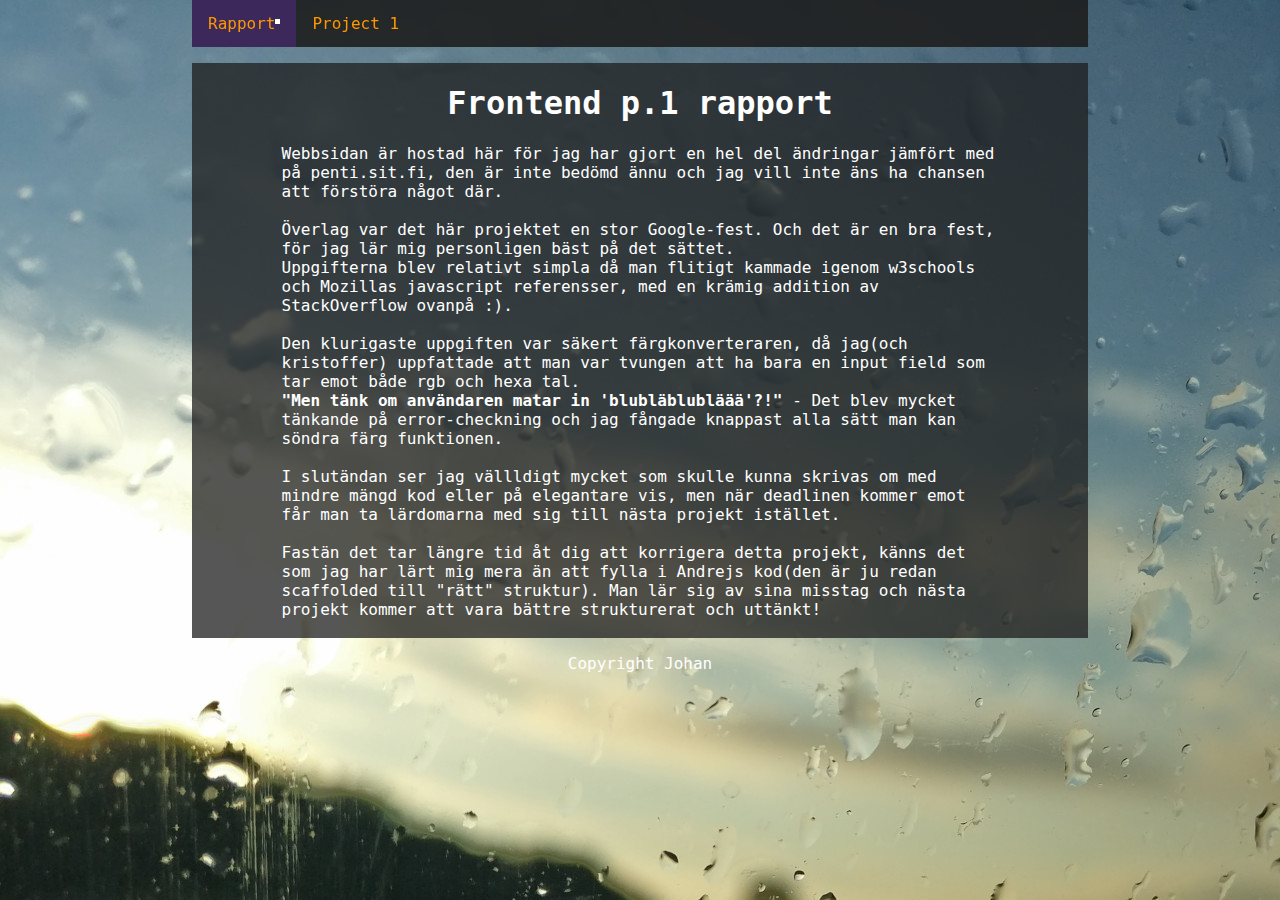
<file: index.html>
<!DOCTYPE html>
<html lang="en">

<head>
    <title>Report pls</title>
    <meta charset="UTF-8">
    <meta name="viewport" content="width=device-width, initial-scale=1.0">
    <link rel="stylesheet" type="text/css" href="style.css">
</head>


<body>
    <div class="grid-container">
        <div class="navigationBar sticky">
            <nav>
                <ul class="navigation">
                    <li class="navLi"><a class="active" href="index.html">Rapport<span class="loading"></span></a></li>
                    <li class="navLi"><a href="project1.html">Project 1</a></li>
                </ul>

            </nav>
        </div>

        <div class="bodyCenter item">
            <h1>Frontend p.1 rapport</h1>
            <p class="text">
                Webbsidan är hostad här för jag har gjort en hel del ändringar jämfört med på penti.sit.fi, den är inte bedömd ännu och jag vill inte äns ha chansen att förstöra något där.<br><br>
                Överlag var det här projektet en stor Google-fest. Och det är en bra fest, för jag lär mig personligen bäst på det sättet.<br>
                Uppgifterna blev relativt simpla då man flitigt kammade igenom w3schools och Mozillas javascript referensser, med en krämig addition av StackOverflow ovanpå :).<br><br>
                Den klurigaste uppgiften var säkert färgkonverteraren, då jag(och kristoffer) uppfattade att man var tvungen att ha bara en input field som tar emot både rgb och hexa tal.<br><b>"Men tänk om användaren matar in 'blubläblubläää'?!"</b> - Det blev mycket tänkande på error-checkning och jag fångade knappast alla sätt man kan söndra färg funktionen.<br><br>
                I slutändan ser jag vällldigt mycket som skulle kunna skrivas om med mindre mängd kod eller på elegantare vis, men när deadlinen kommer emot får man ta lärdomarna med sig till nästa projekt istället.<br><br>
                Fastän det tar längre tid åt dig att korrigera detta projekt, känns det som jag har lärt mig mera än att fylla i Andrejs kod(den är ju redan scaffolded till "rätt" struktur). Man lär sig av sina misstag och nästa projekt kommer att vara bättre strukturerat och uttänkt!<br><br>


            </p>
        </div>
        <div class="footerTransparent footer">
            <footer>Copyright Johan</footer>
        </div>

    </div>
</body>
</html>
</file>
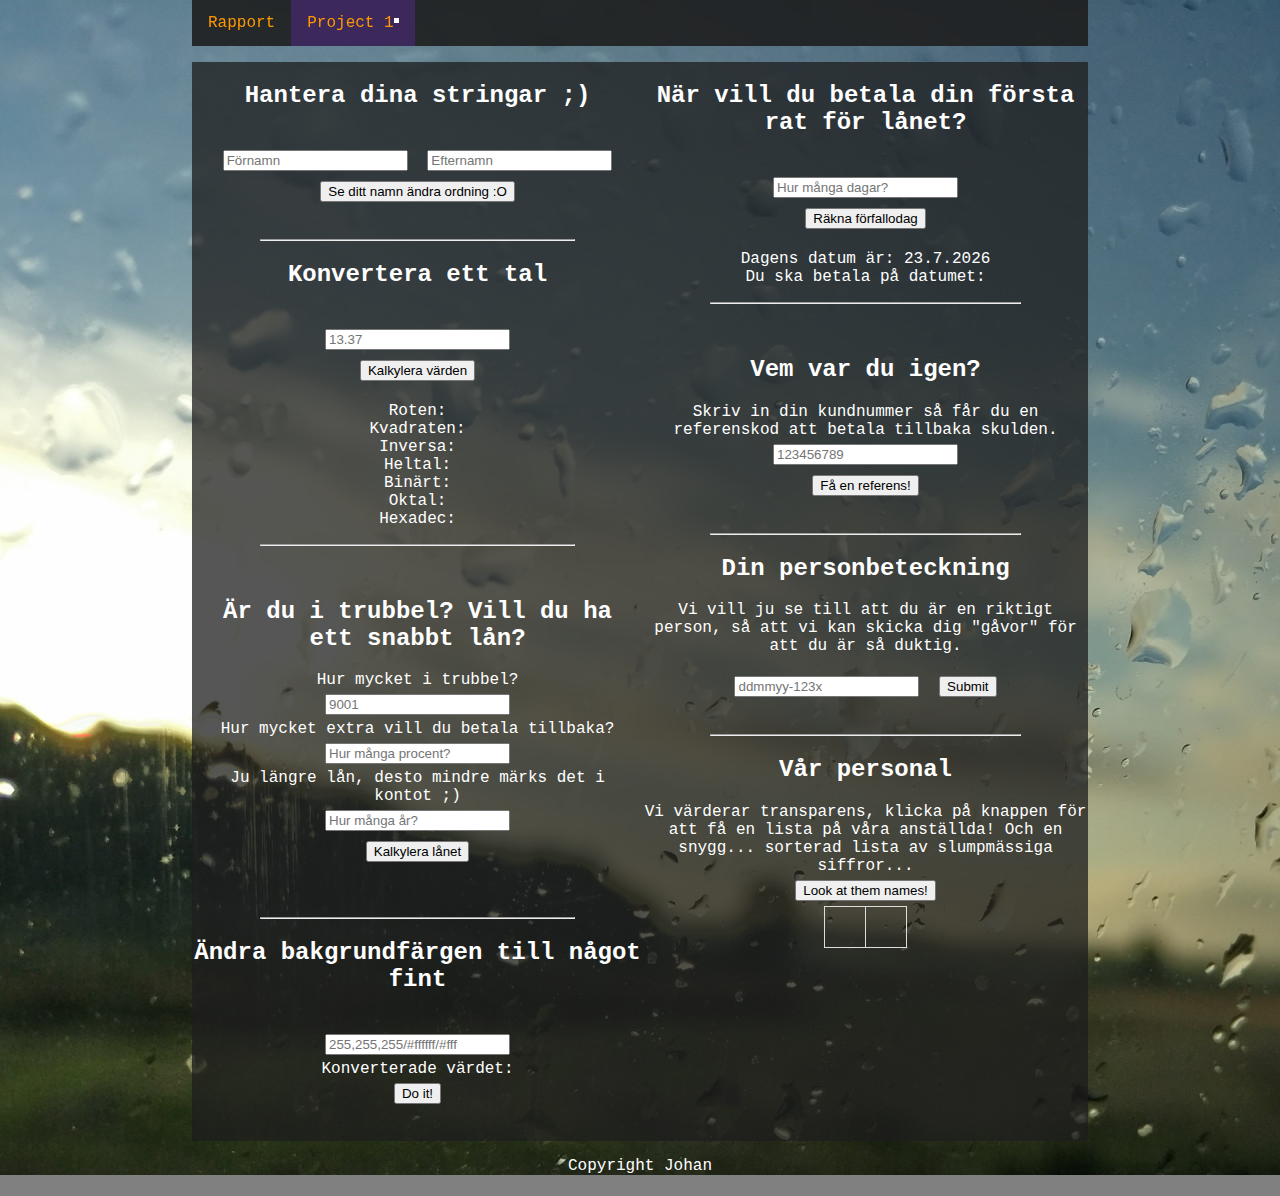
<file: project1.html>
<!DOCTYPE html>
<html lang="en">

<head>
    <title>This page is NaN :D</title>
    <meta charset="UTF-8">
    <meta name="viewport" content="width=device-width, initial-scale=1.0">
    <link rel="stylesheet" type="text/css" href="style.css">
</head>


<body>
    <div class="grid-container">
        <div class="navigationBar sticky">
            <nav>
                <ul class="navigation">
                    <li class="navLi"><a href="index.html">Rapport</a></li>
                    <li class="navLi"><a class="active" href="project1.html">Project 1<span class="loading"></span></a></li>
                </ul>

            </nav>
        </div>

        <div class="bodyLeft item">
            <p>
                <h2>Hantera dina stringar ;)</h2>
                <form name="loanDetails">
                    <input type="text" placeholder="Förnamn" name="firstName">
                    <input type="text" placeholder="Efternamn" name="lastName"><br>
                    <input type="button" value="Se ditt namn ändra ordning :O" onclick="stringHandler()">
                </form>
                <span id="namnen"></span>
            </p>
            <hr>
            <p>
                <h2>Konvertera ett tal</h2>
                <form name="numberSystem">
                    <input type="text" placeholder="13.37" name="inputNumber"><br>
                    <input type="button" value="Kalkylera värden" onclick="numberConverter()">
                </form>
                Roten: <span id="roten"></span><br>Kvadraten: <span id="kvadraten"></span><br>Inversa: <span id="inversa"></span><br>
                Heltal: <span id="integer"></span><br>Binärt: <span id="binart"></span><br>Oktal: <span id="oktal"></span><br>Hexadec:
                <span id="hexadec"></span>
            </p>
            <hr>
            <p>
                <form name="loanCalculator">
                    <h2>Är du i trubbel? Vill du ha ett snabbt lån?</h2>
                    Hur mycket i trubbel?<br> <input type="text" placeholder="9001" name="levelOfDesperation"><br>
                    Hur mycket extra vill du betala tillbaka?<br> <input type="text" placeholder="Hur många procent?"
                        name="loanRent"><br>
                    Ju längre lån, desto mindre märks det i kontot ;)<br> <input type="text" placeholder="Hur många år?"
                        name="loanDuration"><br>
                    <input type="button" value="Kalkylera lånet" onclick="loanKalkylerare()">
                </form><br>
                <span id="payDisMuch"></span>
            </p>
            <hr>
            <p>
                <h2>Ändra bakgrundfärgen till något fint</h2>
                <form name="bgChange">
                    <input type="text" placeholder="255,255,255/#ffffff/#fff" name="rgbValue"><br>
                    Konverterade värdet: <span id="convertedRgbField"></span><br>
                    <input type="button" value="Do it!" onclick="changeBg()">
                </form>
            </p>

        </div>
        <div class="bodyRight item">
            <h2>När vill du betala din första rat för lånet?</h2>
            <p>
                <form name="forfalloDag">
                    <input type="text" placeholder="Hur många dagar?" name="forfalloDagar"><br>
                    <input type="button" value="Räkna förfallodag" onclick="calculateExpiryDate()"><br>
                </form>
                Dagens datum är: <span id="currentDate"></span><br>
                Du ska betala på datumet: <span id="whenCustomerHasToPay"></span>
            </p>
            <hr>
            <p>
                <form name="referenceForm">
                    <h2>Vem var du igen?</h2>
                    Skriv in din kundnummer så får du en referenskod att betala tillbaka skulden.<br>
                    <input type="text" placeholder="123456789" name="userIDNum"><br>
                    <input type="button" value="Få en referens!" onclick="referenceGenerator()">
                </form>
                <span id="referenceNumber"></span>
            </p>
            <hr>
            <p>
                <h2>Din personbeteckning</h2>
                Vi vill ju se till att du är en riktigt person, så att vi kan skicka dig "gåvor" för att du är så
                duktig.<br>
                <form name="socialSecurityForm">
                    <input type="text" placeholder="ddmmyy-123x" name="ssn">
                    <input type="button" value="Submit" onclick="ssnChecker()">
                </form>
                <span id="correctSSN"></span> <span id="manOrWoman"></span> <span id="restOfStringSSN"></span>
            </p>
            <hr>
            <p>
                <h2>Vår personal</h2>
                Vi värderar transparens, klicka på knappen för att få en lista på våra anställda! Och en snygg...
                sorterad lista av slumpmässiga siffror... <br>
                <input type="button" value="Look at them names!" onclick="randomStringsAndNums()"><br>
                <table>
                    <tr>
                        <td><span id="firstLastNamesArray"></span></td>
                        <td><span id="randomNumsArray"></span></td>
                    </tr>
                </table>
            </p>


        </div>
        <div class="footerTransparent footer">
            <footer>Copyright Johan</footer>
        </div>

    </div>
</body>
<script src="project1.js"></script>
</html>
</file>
<file: style.css>
*{
  box-sizing: border-box;
}
body	{
  color: white;
  /*font-family: -apple-system, BlinkMacSystemFont, 'Segoe UI', Roboto, Oxygen, Ubuntu, Cantarell, 'Open Sans', 'Helvetica Neue', sans-serif;*/
  font-family:'Droid Sans Mono', monospace;
  background-image: url("images/IMG_20160819_064008.jpg");
  background-repeat: no-repeat;
  background-size: 2000px 1233px;
  background-attachment: fixed;
  background-color: grey;
  width: 70%;
  margin: auto;
  height: 100%;
  font-size: 1em;
} 
a	{
	color: #ff9800;
}
video {
  height: 45%;
  width: 80%;
} 


.text  {
  width: 80%;
  margin: auto;
  text-align: left;
}
.grid-container {
  display: grid;
  grid-template-columns: repeat(2, auto);
  grid-template-rows: repeat(12 auto);
  grid-row-gap: 1rem;
  width: 100%;
  
}
.item {
  background-color: rgba(30, 30, 30, 0.75);
  color: white;
  text-align: center;
}
.bodyLeft{
  grid-row-start:2;
  grid-row-end:11;
}
.bodyCenter{
  grid-row-start: 2;
  grid-row-end: 11;
  grid-column-start: 1;
  grid-column-end: 3;
}
.bodyRight{
  grid-row-start:2;
  grid-row-end:11;
}
/*.sideBar {
  grid-row-start:2;
  grid-row-end:11;
  grid-column-start:11;
  grid-column-end:12;
  text-align: left;
  max-width: 13vw;
  min-width: 175px;
  height: 90vh;
}*/
.navigationBar {
  grid-row-start:1;
  grid-row-end:1;
  grid-column-start:1;
  grid-column-end:3;
}
.footer {
  grid-row-start:11;
  grid-row-end:12;
  grid-column-start:1;
  grid-column-end:3;
}
.body {
  grid-row-start:2;
  grid-row-end:11;
  grid-column-start:1;
  grid-column-end:12;
  min-height: 80vh;
}
.footerTransparent {
  text-align: center;
  color: white;
}
.navigation {
  list-style-type: none;
  margin: 0;
  padding: 0;
  overflow: hidden;
  background-color: rgba(30, 30, 30, 0.9);
  -webkit-backdrop-filter: blur(5px);
  backdrop-filter: blur(5px);
}
.sticky{
  position: sticky;
  top: 0;
}
.stickySideBar{
  position: sticky;
  top: 4rem;
}
.navLi {
  float: left;
}
.navLi a {
  display: block;
  color: #ff9800;
  text-align: center;
  padding: 14px 16px;
  text-decoration: none;
}
.navLi a:hover {
  background-color: black;
}
.navLi a:hover:not(.active){
  background-color: #111;
}
.navLogo {
  padding: 10px 16px;
  display: inline-block;
}
.active {
  /*background-color:rgb(36, 36, 45)*/
  background-color: rgb(60,40,90);
}
table {
  border-collapse: collapse;
  margin: auto;
}

td, th {
  border: 1px solid #dddddd;
  text-align: left;
  padding: 20px;
}
form{
  
  margin: auto;
  text-align: center;
  padding: 1rem;
}
input{
  margin:5px;
}
select, button{
  box-sizing: border-box;
  width: 150px;
}
hr{
  width:70%;
}
.inputBox{
  box-sizing: border-box;
  width: 150px;
  padding: 0px;
}
.sideBarLinks {
  display: block;
  padding: 14px 16px;
  text-decoration: none;
}
.sideBarLinks:hover{
  background-color: black;
}
.keyboard{
  height: 30vh;
}
.logo {
  display: block;
  overflow: hidden;
  text-align: center;
  float: left;
  height: 4vh;
  width: 4vh;
}
img{
  width:auto;
}
i{
  font-size: 0.8em;
  color: gray;
}

@media (max-width: 800px) {
  body {
      width: 100%;
  }
  .sideBar {
    grid-row-start:9;
    grid-row-end:11;
    grid-column-start:1;
    grid-column-end:12;
    text-align: left;
    min-width:100%;
    height:auto;
  }
  .body {
    grid-row-start:2;
    grid-row-end:9;
    grid-column-start:1;
    grid-column-end:12;
  }
  .pleasantlyScaledImage{
    width:100%;
    height: auto;
    }
  .keyboard{
    width: 70vw;
    height: auto;
  }
}
@media (min-width: 2100px){
  body{
  background-size: 100% 100%;
}}



.loading {
  display: inline-block;
  *display: inline;
  vertical-align: 25%;
  width: 5px;
  height: 5px;
  background-color: white;
  position: relative;
  animation-name: spinningBox;
  animation-duration: 1s;
  animation-iteration-count: infinite;
  animation-timing-function: linear;
}
@keyframes spinningBox {
0% {left:0px; top:0px;}
25% {left:5px; top:0px;}
50%{left:5px; top:5px;}
75%{left:0px; top:5px;}
100%{left:0px; top:0px;}
}
#firstLastNamesArray{
}
#randomNumsArray{
}
</file>
